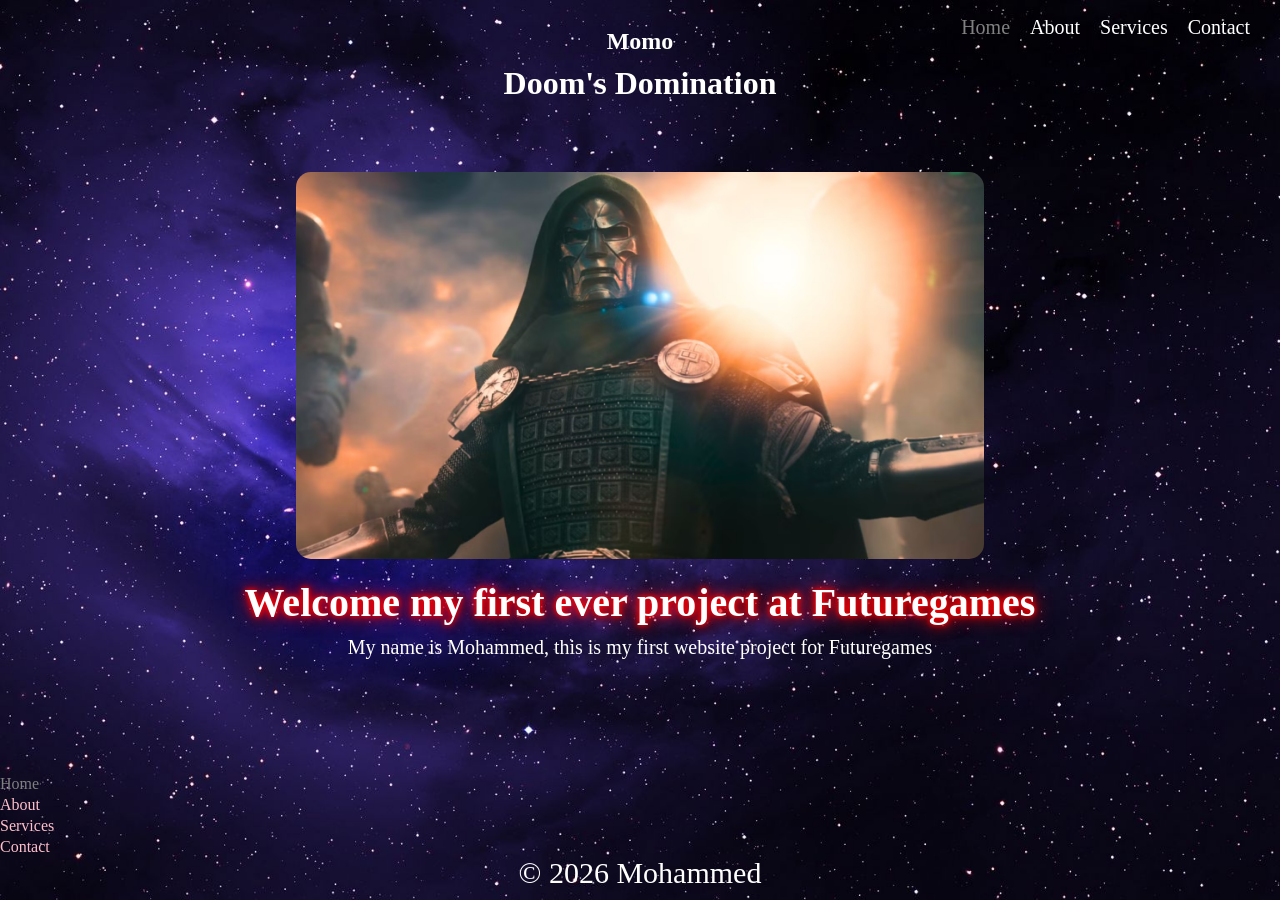
<file: index.html>
<!DOCTYPE html>
<html lang="en">
<head>
    <meta charset="UTF-8">
    <meta name="viewport" content="width=device-width, initial-scale=1.0">
    <title>Momo's first project</title>
    <link rel="stylesheet" href="./Styles/Header&Footer.css">
    <link rel="stylesheet" href="./Styles/PageStyling.css">
</head>
    <body class="index-page">
        <nav class="navbar">
            <div>
                <a href="index.html" class="logo">Momo</a>
            </div>
            <button class="menu-btn" id="menuBtn">☰</button>
                <ul class="nav-links" id="navLinks">
                    <li><a href="./index.html" class="active">Home</a></li>
                    <li><a href="./HTML/About.html">About</a></li>
                    <li><a href="./HTML/Services.html">Services</a></li>
                    <li><a href="./HTML/Contact.html">Contact</a></li>
                </ul>
        </nav>

        <header class="header">   
            <h1> Doom's Domination </h1>
        </header>

        <main>
            <section class="Doom">
                <img src="images/DrDoom.jpg" alt="DrDoom has infite aura">
            <div class="Doom-text">
                <h1> Welcome my first ever project at Futuregames </h1>
                <p>
                    My name is Mohammed, this is my first website project for Futuregames 
                </p>
            </div>
            </section>
        </main>

        <footer class="footer">
            <div class="footer-links">
                <a href="./index.html" class="active">Home</a>
                <a href="./HTML/About.html">About</a>
                <a href="./HTML/Services.html">Services</a>
                <a href="./HTML/Contact.html">Contact</a>
            </div>
                <a href="#" class="copyright" id="JumpScareButton">
                    <p>&copy; 2026 Mohammed</p>
                </a>
            <div class="jumpscare" id="jumpscare">
                <button id="closeJumpscare">✕</button>
                    <img src="./images/Pranked.gif" alt="Jumpscare">
            </div>
        </footer>
        <script src="./Java.js"></script>
    </body>
</html>
</file>
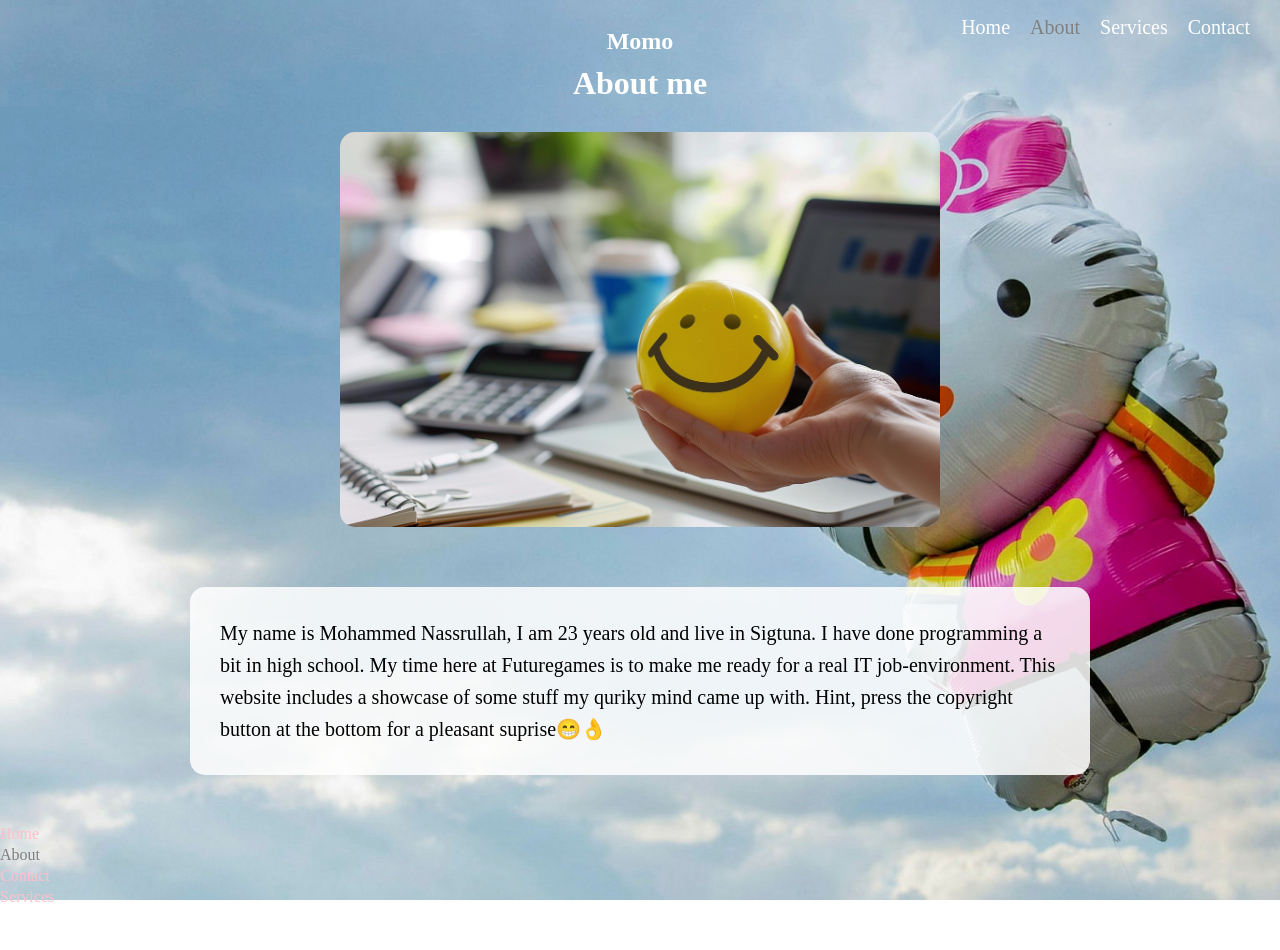
<file: HTML/About.html>
<!DOCTYPE html>
<html lang="en">
<head>
    <link rel="stylesheet" href="../Styles/Header&Footer.css">
    <link rel="stylesheet" href="../Styles/PageStyling.css">
    <meta charset="UTF-8">
    <meta name="viewport" content="width=device-width, initial-scale=1.0">
    <title>About</title>
</head>
    <body class="about-page">
        <nav class="navbar">
        <div>
            <a href="../index.html" class="logo">Momo</a>
        </div>
        <button class="menu-btn" id="menuBtn">☰</button>
            <ul class="nav-links" id="navLinks">
                <li><a href="../index.html">Home</a></li>
                <li><a href="./About.html" class="active">About</a></li>
                <li><a href="./Services.html">Services</a></li>
                <li><a href="./Contact.html">Contact</a></li>
            </ul>
        </nav>   

         <header class="header">   
            <h1> About me </h1>
        </header>

         <div class="page-image">
                 <img src="../images/HappyFace.jpg" alt="yellow ball with a big smile looking at you">
        </div>

        <main class="AboutBox">
            <div class="TextinBox">
            <p>
                My name is Mohammed Nassrullah, I am 23 years old and live in Sigtuna. I have done programming a bit in high school.
                My time here at Futuregames is to make me ready for a real IT job-environment.
                This website includes a showcase of some stuff my quriky mind came up with.
                Hint, press the copyright button at the bottom for a pleasant suprise😁👌
            </p>
            </div>
        </main>
          
        <footer class="footer">
            <div class="footer-links">
                <a href="../index.html">Home</a>
                <a href="./About.html" class="active">About</a>
                <a href="./Contact.html">Contact</a>
                <a href="./Services.html">Services</a>
            </div>
                <a href="#" class="copyright" id="JumpScareButton">
                    <p>&copy; 2026 Mohammed</p>
                </a>
            <div class="jumpscare" id="jumpscare">
                <button id="closeJumpscare">✕</button>
                    <img src="../images/Pranked.gif" alt="Jumpscare">
            </div>
        </footer>
    <script src="../Java.js"></script>
    </body>
</html>
</file>
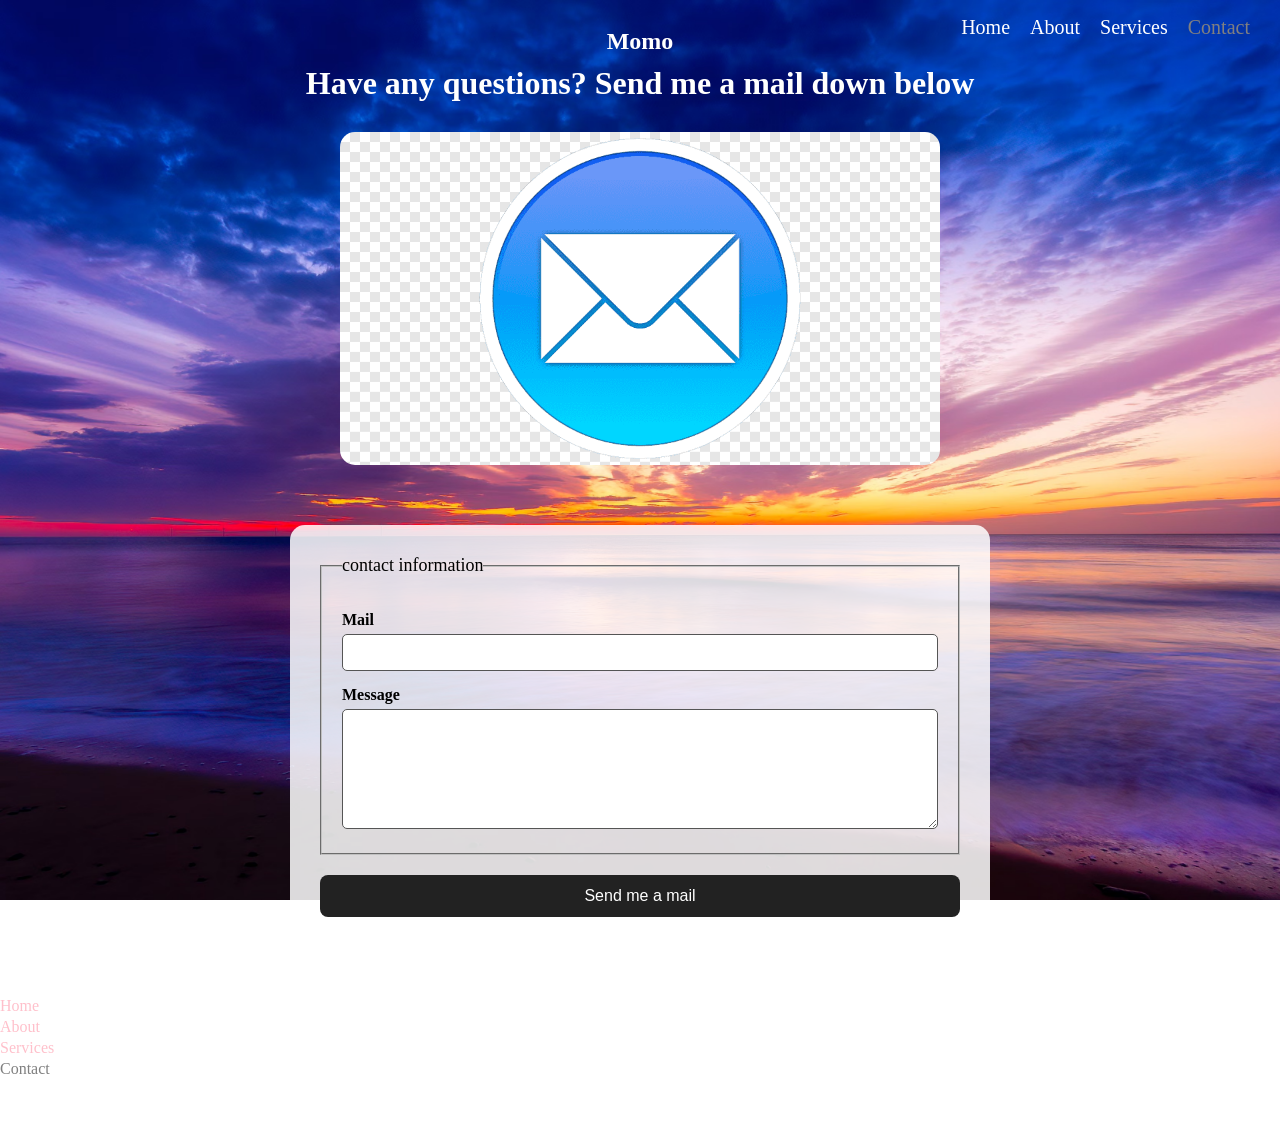
<file: HTML/Contact.html>
<!DOCTYPE html>
<html lang="en">
<head>
    <link rel="stylesheet" href="../Styles/Header&Footer.css">
    <link rel="stylesheet" href="../Styles/PageStyling.css">
    <meta charset="UTF-8">
    <meta name="viewport" content="width=device-width, initial-scale=1.0">
    <title>Contact</title>
</head>
    <body class="contact-page">
        <nav class="navbar">
            <div>
                <a href="../index.html" class="logo">Momo</a>
            </div>
            <button class="menu-btn" id="menuBtn">☰</button>
                <ul class="nav-links" id="navLinks">
                    <li><a href="../index.html">Home</a></li>
                    <li><a href="./About.html">About</a></li>
                    <li><a href="./Services.html">Services</a></li>
                    <li><a href="./Contact.html" class="active">Contact</a></li>
                </ul>
        </nav>    
        <div class="header">
            <h1>Have any questions? Send me a mail down below</h1>
        </div>

        <div class="page-image">
            <img src="../images/Mail image.jpg" alt="A big mail icon">
        </div>

        <main>
             <form action="mailto:mohammed.nassrullah@edu.futuregames.se" method="GET"> 
            <fieldset> 
                <legend>contact information</legend>
                <label for="email">Mail</label>
                <input type="email" id="email" name="email" required>
                <label for="message">Message</label>
                <textarea id="message" name="body" required></textarea>
            </fieldset>
             <button type="submit">Send me a mail</button> </form> </main>

     <footer class="footer">
        <div class="footer-links">
            <a href="../index.html">Home</a>
            <a href="./About.html">About</a>
            <a href="./Services.html">Services</a>
            <a href="./Contact.html" class="active">Contact</a>
        </div>
            <a href="#" class="copyright" id="JumpScareButton">
                <p>&copy; 2026 Mohammed</p>
            </a>
        <div class="jumpscare" id="jumpscare">
            <button id="closeJumpscare">✕</button>
                <img src="../images/Pranked.gif" alt="Jumpscare">
        </div>
    </footer>
    <script src="../Java.js"></script>
</body>
</html>
</file>
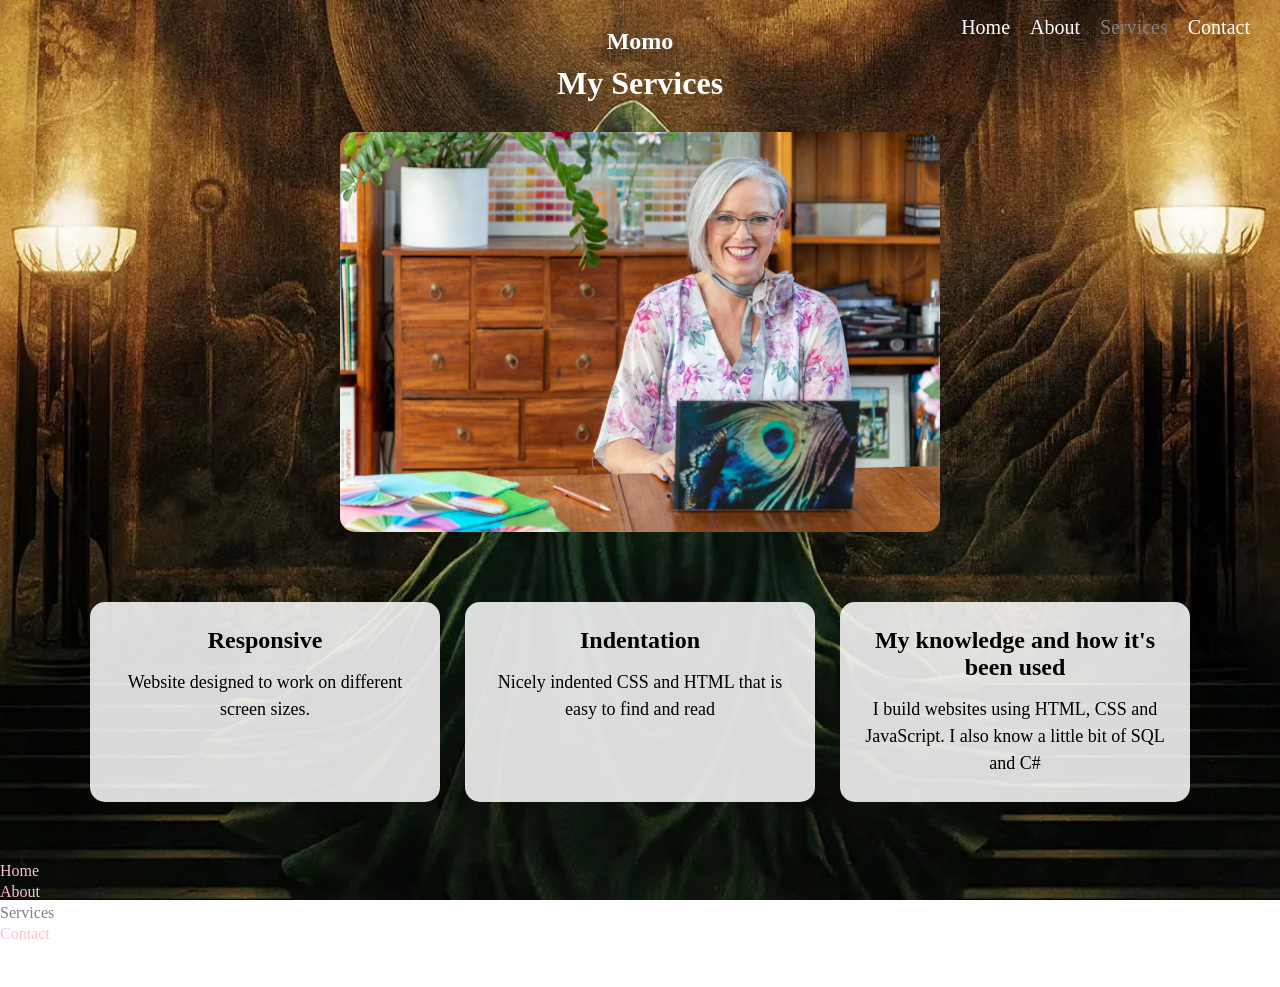
<file: HTML/Services.html>
<!DOCTYPE html>
<html lang="en">
<head>
    <link rel="stylesheet" href="../Styles/Header&Footer.css">
    <link rel="stylesheet" href="../Styles/PageStyling.css">
    <meta charset="UTF-8">
    <meta name="viewport" content="width=device-width, initial-scale=1.0">
    <title>Services</title>
</head>
    <body class="services-page">
        <nav class="navbar">
        <div>
            <a href="../index.html" class="logo">Momo</a>
        </div>
        <button class="menu-btn" id="menuBtn">☰</button>
            <ul class="nav-links" id="navLinks">
                <li><a href="../index.html">Home</a></li>
                <li><a href="./About.html">About</a></li>
                <li><a href="./Services.html" class="active">Services</a></li>
                <li><a href="./Contact.html">Contact</a></li>
            </ul>
        </nav>

         <header class="header">   
            <h1> My Services </h1>
        </header>

        <div class="page-image">
            <img src="../images/Ladywithlaptop.jpg" alt="Lady with a smile looking at you with her laptop">
        </div>

        <main class="Service-box">
            
            <div class="Service">
                <h2>Responsive</h2>
                    <p>
                        Website designed to work on different screen sizes.
                    </p>
            </div>
            <div class="Service">
                <h2>Indentation</h2>
                    <p>
                        Nicely indented CSS and HTML that is easy to find and read
                    </p>
            </div>
            <div class="Service">
                <h2>My knowledge and how it's been used</h2>
                    <p>
                        I build websites using HTML, CSS and JavaScript. I also know a little bit of SQL and C#
                    </p>
            </div>
        </main>

        <footer class="footer">
            <div class="footer-links">
                <a href="../index.html">Home</a>
                <a href="./About.html">About</a>
                <a href="./Services.html" class="active">Services</a>
                <a href="./Contact.html">Contact</a>
            </div>
                <a href="#" class="copyright" id="JumpScareButton">
                    <p>&copy; 2026 Mohammed</p>
                </a>
            <div class="jumpscare" id="jumpscare">
                <button id="closeJumpscare">✕</button>
                    <img src="../images/Pranked.gif" alt="Jumpscare">
            </div>
        </footer>
        <script src="../Java.js"></script>
    </body>
</html>
</file>
<file: Styles/Header&Footer.css>
* {
    box-sizing: border-box;
    margin: 0;
    padding: 0;
}



.header {
    padding: 10px;
    text-align: center;
    color: white;
}


.navbar {
    display: flex;
    align-items: center;
    justify-content: space-between;
    background-color: transparent;
    padding: 16px 30px;
    position: relative;
}

.logo {
    color: white;
    font-size: 24px;
    font-weight: bold;
    text-decoration: none;
}

.nav-links {
    display: flex;
    align-items: center;
    list-style: none;
    gap: 20px;
}

.nav-links a {
    color: white;
    text-decoration: none;
    font-size: 20px;
    transition: color 0.2s ease;
}

.nav-links a:hover {
    color: darkmagenta;
}

.nav-links a.active {
    color: grey;
}

.menu-btn {
    display: none;
    background: none;
    border: none;
    color: white;
    font-size: 28px;
    cursor: pointer;
}

.footer {
    background-color: transparent;
    width: 100%;
    padding: 10px 0;
    margin-top: auto;
}

.footer p {
    color: white;
    text-align: center;
    font-size: 30px;
}

.footer-links {
    display: flex;
    flex-direction: column;
    gap: 3px;
}

.footer-links a {
    text-decoration: none;
    color: pink;
}

.footer-links a.active {
    color: grey;
}

.footer-links a:hover {
    color: darkmagenta;
    transition: color 0.2s ease;
}

.copyright {
    text-decoration: none;
}

@media screen and (max-width: 768px) {

    .menu-btn {
        display: block;
    }

    .nav-links {
        display: none;
        flex-direction: column;
        gap: 0;
        position: absolute;
        top: 100%;
        left: 0;
        width: 100%;
        background-image: url("../images/SwedenFlag.jpg");
        background-size: cover;
        background-position: center;
        background-repeat: no-repeat;
        padding: 10px 0;
    }

    .nav-links.active {
        display: flex;
    }

    .nav-links li {
        width: 100%;
        text-align: center;
    }

    .nav-links a {
        display: block;
        padding: 12px;
    }
}

@media screen and (min-width: 768px) {

    .logo {
        position: absolute;
        left: 50%;
        transform: translateX(-50%);
    }
}
</file>
<file: Styles/PageStyling.css>
body {
    min-height: 100vh;
    display: flex;
    flex-direction: column;
}

.index-page {
    background-image: url(../images/SpaceV2.jpg);
    background-repeat: no-repeat;
    background-size: cover;
    background-position: center;
    background-attachment: fixed;
}

.Doom img {
    display: block;
    width: 80%;
    max-width: 700px;
    height: auto;
    margin: 0 auto;
    border-radius: 15px;
}
.page-image {
    width: 80%;
    max-width: 600px;
    margin: 20px auto;
}

.page-image img {
    display: block;
    width: 100%;
    height: auto;
    border-radius: 15px;
}

.Doom {
    max-width: 900px;
    margin: 40px auto;
    padding: 20px;
    text-align: center;
}

.Doom-text h1 {
    margin-top: 20px;
    font-size: 40px;
    color: white;
    text-shadow: 0 0 5px red, 0 0 10px red, 0 0 20px red;
}

.Doom-text p {
    margin-top: 10px;
    font-size: 20px;
    color: white;
}


.about-page {
    background-image: url("../images/HelloKitty1.jpg");
    background-repeat: no-repeat;
    background-size: cover;
    background-position: center;
    background-attachment: fixed;
}

.AboutBox {
    width: 80%;
    max-width: 900px;
    margin: 40px auto;
    padding: 30px;
    background-color: rgba(255, 255, 255, 0.85);
    border-radius: 15px;
}

.TextinBox {
    color: black;
    font-size: 20px;
    line-height: 1.6;
}


.contact-page {
    background-image: url("../images/ContactPageBackgroundDesktop.jpg");
    background-repeat: no-repeat;
    background-size: cover;
    background-position: center;
    background-attachment: fixed;
}

.contact-page h1 {
    color: white;
}

.contact-page form {
    width: 80%;
    max-width: 700px;
    margin: 40px auto;
    padding: 30px;
    background-color: rgba(255, 255, 255, 0.85);
    border-radius: 15px;
}

.contact-page fieldset {
    padding: 20px;
}

.contact-page legend {
    font-size: 18px;
}

.contact-page label {
    display: block;
    margin-top: 15px;
    margin-bottom: 5px;
    font-weight: bold;
}

.contact-page input[type="email"],
.contact-page textarea {
    width: 100%;
    padding: 10px;
    border: 1px solid #555;
    border-radius: 5px;
}

.contact-page textarea {
    min-height: 120px;
    resize: vertical;
}

.contact-page button[type="submit"] {
    display: block;
    width: 100%;
    margin: 20px auto 0;
    padding: 12px 30px;
    border: none;
    border-radius: 8px;
    background-color: #222;
    color: white;
    font-size: 16px;
    cursor: pointer;
}

.contact-page button[type="submit"]:hover {
    background-color: #444;
}


.services-page {
    background-image: url("../images/ServiceDesktopBackground.jpg");
    background-repeat: no-repeat;
    background-size: cover;
    background-position: center;
    background-attachment: fixed;
}

.Service-box {
    display: flex;
    justify-content: center;
    gap: 25px;
    width: 90%;
    max-width: 1100px;
    margin: 50px auto;
}

.Service {
    flex: 1;
    background-color: rgba(255, 255, 255, 0.85);
    padding: 25px;
    border-radius: 15px;
    text-align: center;
}

.Service h2 {
    margin-bottom: 15px;
}

.Service p {
    font-size: 18px;
    line-height: 1.5;
}


.jumpscare {
    display: none;
    position: fixed;
    top: 0;
    left: 0;
    width: 100%;
    height: 100%;
    z-index: 9999;
    background-color: black;
}

.jumpscare img {
    width: 100%;
    height: 100%;
    object-fit: cover;
}

#closeJumpscare {
    position: absolute;
    top: 20px;
    right: 20px;
    z-index: 10000;
    padding: 10px 15px;
    font-size: 20px;
    border: none;
    border-radius: 8px;
    cursor: pointer;
}


@media screen and (max-width: 768px) {

    .about-page {
        background-image: url("../images/EvilKitty.jpg");
    }

    .contact-page {
        background-image: url("../images/ContactPageBackgroundMobile.jpg");
    }

    .contact-page fieldset {
        padding: 15px;
    }

    .contact-page legend {
        font-size: 18px;
    }

    .contact-page label {
        margin-top: 10px;
        margin-bottom: 4px;
    }

    .contact-page input[type="email"] {
        height: 40px;
        padding: 8px;
    }

    .contact-page textarea {
        height: 90px;
        padding: 8px;
    }

    .contact-page button[type="submit"] {
        margin-top: 12px;
        padding: 10px;
    }

    .services-page {
        background-image: url("../images/ServiceMobileBackground.jpg");
    }

    .Service-box {
        display: flex;
        flex-direction: column;
        width: 85%;
        margin: 30px auto;
        gap: 15px;
    }

    .Service {
        width: 100%;
        padding: 20px;
        margin: 0;
        background-color: rgba(255, 255, 255, 0.85);
        border-radius: 15px;
    }

    .Service h2 {
        font-size: 22px;
    }

    .Service p {
        font-size: 16px;
    }
}
</file>
